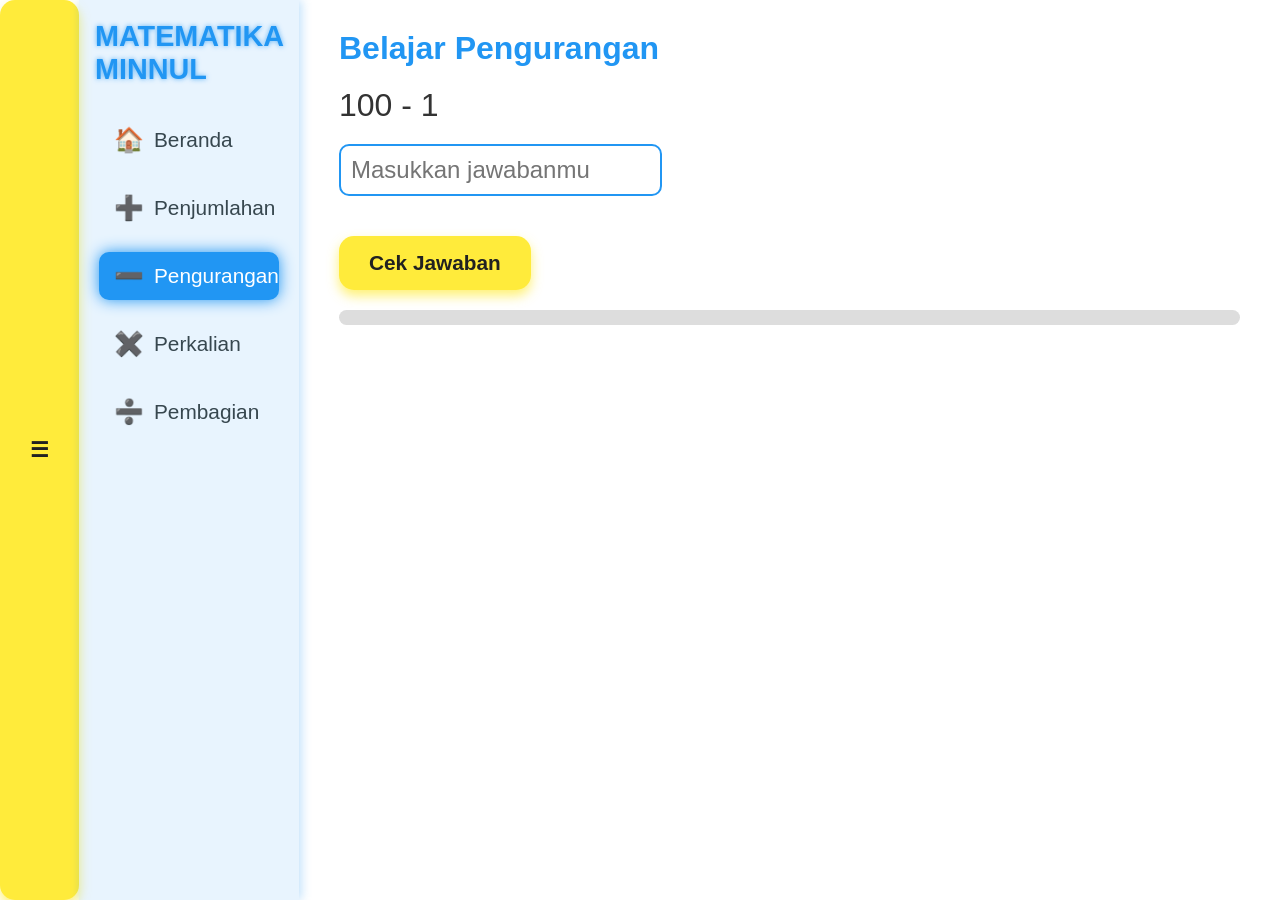
<file: pengurangan.html>
<!DOCTYPE html>
<html lang="id">
<head>
  <meta charset="UTF-8" />
  <meta name="viewport" content="width=device-width, initial-scale=1" />
  <title>Belajar Pengurangan - Math Kids</title>
  <link rel="stylesheet" href="style.css" />
</head>
<body data-page="pengurangan">

  <button id="sidebar-toggle" aria-label="Toggle sidebar">☰</button>

  <div class="sidebar">
    <h2>MATEMATIKA MINNUL</h2>
    <ul>
      <li><a href="index.html" data-icon="🏠">Beranda</a></li>
      <li><a href="penjumlahan.html" data-icon="➕">Penjumlahan</a></li>
      <li><a href="pengurangan.html" class="active" data-icon="➖">Pengurangan</a></li>
      <li><a href="perkalian.html" data-icon="✖️">Perkalian</a></li>
      <li><a href="pembagian.html" data-icon="➗">Pembagian</a></li>
    </ul>
  </div>

  <main class="main-content">
    <h1>Belajar Pengurangan</h1>
    <div id="main-content">
      <div id="question-container" class="fade-in-up">
        <p id="question-text" style="font-size: 2rem; margin-bottom: 20px; user-select:none;"></p>
        <input type="number" id="answer-input" placeholder="Masukkan jawabanmu" style="font-size: 1.5rem; padding: 10px; border-radius: 10px; border: 2px solid var(--color-blue);" />
        <p id="feedback" style="font-size: 1.3rem; margin-top: 10px; min-height: 30px; user-select:none;"></p>
        <button id="check-btn" onclick="checkAnswer()">Cek Jawaban</button>
        <button id="next-btn" onclick="nextQuestion()" style="display:none;">Selanjutnya</button>
      </div>
      <div class="progress-container">
        <div id="progress-bar" class="progress-bar"></div>
      </div>
      <p id="score" style="font-size: 1.2rem; user-select:none;"></p>
    </div>
  </main>

  <script src="script.js"></script>
  <script src="sidebar-toggle.js"></script>
  <div id="notification"></div>
</body>
</html>
</file>
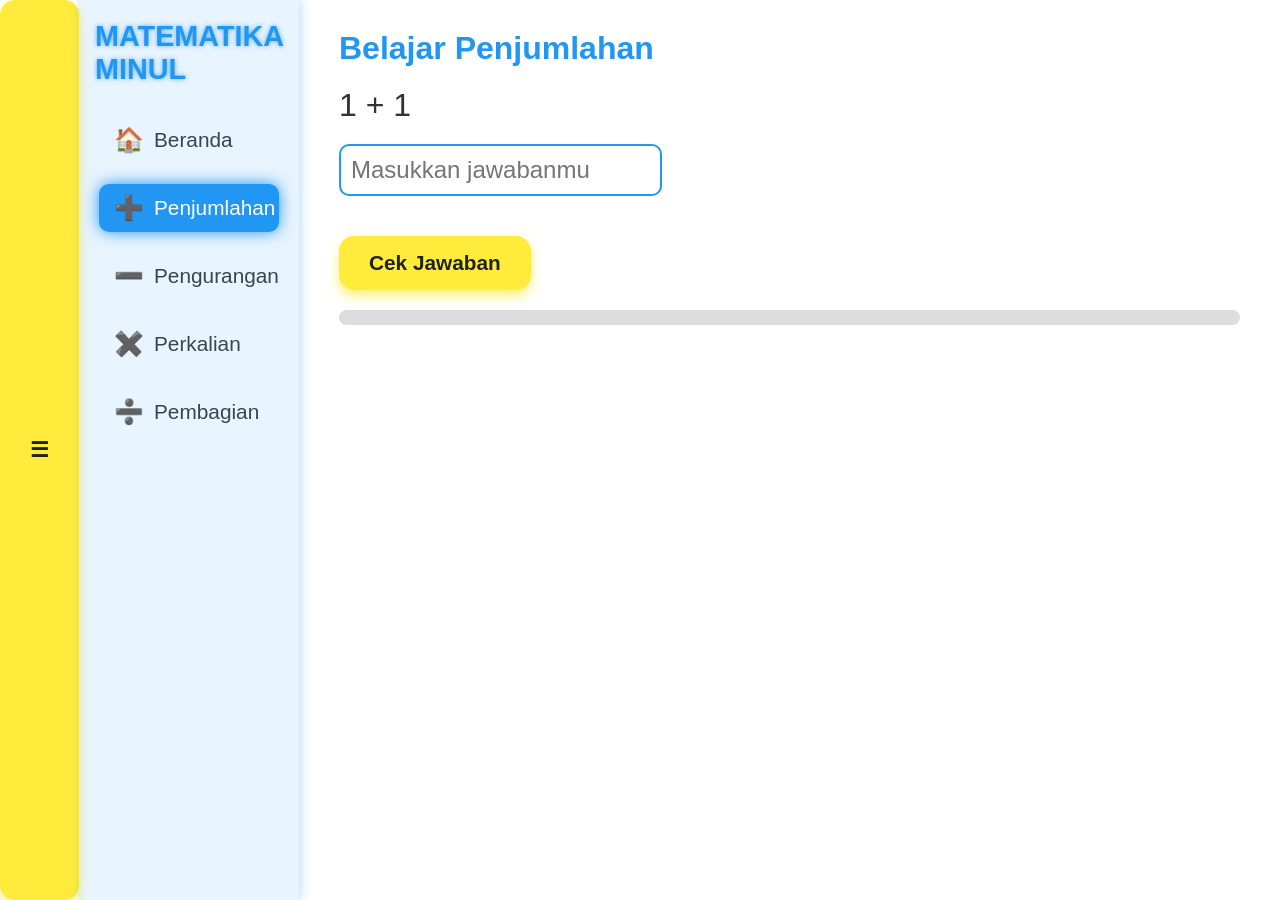
<file: penjumlahan.html>
<!DOCTYPE html>
<html lang="id">
<head>
  <meta charset="UTF-8" />
  <meta name="viewport" content="width=device-width, initial-scale=1" />
  <title>Belajar Penjumlahan - Math Kids</title>
  <link rel="stylesheet" href="style.css" />
</head>
<body data-page="penjumlahan">

  <button id="sidebar-toggle" aria-label="Toggle sidebar">☰</button>

  <div class="sidebar">
    <h2>MATEMATIKA MINUL</h2>
    <ul>
      <li><a href="index.html" data-icon="🏠">Beranda</a></li>
      <li><a href="penjumlahan.html" class="active" data-icon="➕">Penjumlahan</a></li>
      <li><a href="pengurangan.html" data-icon="➖">Pengurangan</a></li>
      <li><a href="perkalian.html" data-icon="✖️">Perkalian</a></li>
      <li><a href="pembagian.html" data-icon="➗">Pembagian</a></li>
    </ul>
  </div>

  <main class="main-content">
    <h1>Belajar Penjumlahan</h1>
    <div id="main-content">
      <div id="question-container" class="fade-in-up">
        <p id="question-text" style="font-size: 2rem; margin-bottom: 20px; user-select:none;"></p>
        <input type="number" id="answer-input" placeholder="Masukkan jawabanmu" style="font-size: 1.5rem; padding: 10px; border-radius: 10px; border: 2px solid var(--color-blue);" />
        <p id="feedback" style="font-size: 1.3rem; margin-top: 10px; min-height: 30px; user-select:none;"></p>
        <button id="check-btn" onclick="checkAnswer()">Cek Jawaban</button>
        <button id="next-btn" onclick="nextQuestion()" style="display:none;">Selanjutnya</button>
      </div>
      <div class="progress-container">
        <div id="progress-bar" class="progress-bar"></div>
      </div>
      <p id="score" style="font-size: 1.2rem; user-select:none;"></p>
    </div>
  </main>

  <script src="script.js"></script>
  <script src="sidebar-toggle.js"></script>
  <div id="notification"></div>
</body>
</html>
</file>
<file: style.css>
/* CSS Variables for vibrant RGB theme */
:root {
  --color-blue: rgb(33, 150, 243);
  --color-yellow: rgb(255, 235, 59);
  --color-green: rgb(76, 175, 80);
  --color-sidebar-bg: rgba(33, 150, 243, 0.1);
  --font-family: 'Comic Sans MS', cursive, sans-serif;
}

/* Reset and base styles */
* {
  box-sizing: border-box;
  margin: 0;
  padding: 0;
}

body {
  font-family: var(--font-family);
  background-color: #ffffff;
  color: #333;
  display: flex;
  min-height: 100vh;
  overflow-x: hidden;
}

/* Sidebar styles */
.sidebar {
  position: sticky;
  top: 0;
  height: 100vh;
  width: 220px;
  background-color: var(--color-sidebar-bg);
  padding: 20px;
  box-shadow: 2px 0 10px rgba(33, 150, 243, 0.3);
  display: flex;
  flex-direction: column;
  align-items: center;
  z-index: 1000;
}

.sidebar h2 {
  font-size: 1.8rem;
  color: var(--color-blue);
  margin-bottom: 30px;
  user-select: none;
  text-shadow: 0 0 5px rgba(33, 150, 243, 0.7);
}

.sidebar ul {
  list-style: none;
  width: 100%;
}

.sidebar ul li {
  margin-bottom: 20px;
}

.sidebar ul li a {
  display: flex;
  align-items: center;
  font-size: 1.3rem;
  color: rgb(55, 71, 79);
  text-decoration: none;
  padding: 10px 15px;
  border-radius: 10px;
  transition: all 0.3s ease;
  user-select: none;
}

.sidebar ul li a:hover {
  color: var(--color-blue);
  text-shadow: 0 0 8px var(--color-blue);
  transform: scale(1.1);
}

.sidebar ul li a.active {
  background-color: var(--color-blue);
  color: white;
  box-shadow: 0 0 15px var(--color-blue);
  animation: pulse 1.5s infinite;
}

/* Sidebar icon spacing */
.sidebar ul li a::before {
  content: attr(data-icon);
  margin-right: 10px;
  font-size: 1.5rem;
}

/* Pulse animation for active menu */
@keyframes pulse {
  0% {
    box-shadow: 0 0 5px var(--color-blue);
  }
  50% {
    box-shadow: 0 0 15px var(--color-blue);
  }
  100% {
    box-shadow: 0 0 5px var(--color-blue);
  }
}

/* Main content area */
.main-content {
  flex: 1;
  padding: 30px 40px;
  overflow-y: auto;
}

/* Headings */
h1, h2 {
  color: var(--color-blue);
  margin-bottom: 20px;
  user-select: none;
}

/* Buttons */
button {
  background-color: var(--color-yellow);
  border: none;
  border-radius: 15px;
  padding: 15px 30px;
  font-size: 1.3rem;
  font-weight: bold;
  color: rgb(33, 33, 33);
  cursor: pointer;
  box-shadow: 0 6px 12px rgba(255, 235, 59, 0.7);
  transition: transform 0.3s ease, box-shadow 0.3s ease;
  user-select: none;
}

button:hover {
  transform: scale(1.1);
  box-shadow: 0 8px 20px rgba(255, 235, 59, 0.9);
}

button:active {
  animation: bounce 0.3s;
}

/* Bounce animation for buttons */
@keyframes bounce {
  0%, 100% {
    transform: scale(1);
  }
  50% {
    transform: scale(0.9);
  }
}

/* Animations for fadeInUp */
@keyframes fadeInUp {
  0% {
    opacity: 0;
    transform: translateY(20px);
  }
  100% {
    opacity: 1;
    transform: translateY(0);
  }
}

.fade-in-up {
  animation: fadeInUp 0.6s ease forwards;
}

/* Progress bar container */
.progress-container {
  width: 100%;
  background-color: #ddd;
  border-radius: 10px;
  height: 15px;
  margin: 20px 0;
  overflow: hidden;
}

.progress-bar {
  height: 100%;
  background-color: var(--color-green);
  width: 0%;
  transition: width 0.5s ease;
  border-radius: 10px;
}

/* Animations for star and shake */
@keyframes star-burst {
  0% {
    transform: scale(0);
    opacity: 1;
  }
  100% {
    transform: scale(1.5);
    opacity: 0;
  }
}

.star {
  color: var(--color-yellow);
  font-size: 3rem;
  position: absolute;
  animation: star-burst 1s forwards;
  pointer-events: none;
}

@keyframes shake {
  0%, 100% { transform: translateX(0); }
  20%, 60% { transform: translateX(-10px); }
  40%, 80% { transform: translateX(10px); }
}

.shake {
  animation: shake 0.5s;
}

/* Responsive for tablet */
@media (max-width: 900px) {
  .sidebar {
    width: 180px;
    padding: 15px;
  }
  .sidebar h2 {
    font-size: 1.5rem;
    margin-bottom: 20px;
  }
  .sidebar ul li a {
    font-size: 1.1rem;
    padding: 8px 12px;
  }
  button {
    padding: 12px 25px;
    font-size: 1.1rem;
  }
  .main-content {
    padding: 20px 25px;
  }
}

/* Responsive for phones */
@media (max-width: 600px) {
  body {
    flex-direction: column;
  }
  .sidebar {
    position: fixed;
    top: 0;
    left: -220px;
    width: 220px;
    height: 100vh;
    background-color: var(--color-sidebar-bg);
    padding: 20px;
    box-shadow: 2px 0 10px rgba(33, 150, 243, 0.3);
    transition: left 0.3s ease;
    z-index: 10000;
  }
  .sidebar.open {
    left: 0;
  }
  .sidebar h2 {
    font-size: 1.5rem;
    margin-bottom: 20px;
  }
  .sidebar ul li a {
    font-size: 1.1rem;
    padding: 10px 15px;
  }
  .main-content {
    padding: 15px 20px;
    margin-top: 60px;
  }
  button {
    padding: 12px 20px;
    font-size: 1.1rem;
  }
  /* Sidebar toggle button */
  #sidebar-toggle {
    position: fixed;
    top: 15px;
    left: 15px;
    background-color: var(--color-blue);
    color: white;
    border: none;
    border-radius: 8px;
    padding: 10px 15px;
    font-size: 1.2rem;
    cursor: pointer;
    z-index: 11000;
    user-select: none;
  }
}

/* Notification popup */
#notification {
  position: fixed;
  bottom: 30px;
  left: 50%;
  transform: translateX(-50%);
  background-color: rgba(255, 235, 59, 0.9);
  color: rgb(33, 33, 33);
  padding: 15px 30px;
  border-radius: 25px;
  font-size: 1.2rem;
  box-shadow: 0 6px 15px rgba(255, 235, 59, 0.9);
  opacity: 0;
  pointer-events: none;
  transition: opacity 0.4s ease;
  user-select: none;
  z-index: 2000;
}

#notification.show {
  opacity: 1;
  pointer-events: auto;
  animation: bounce 0.5s;
}
</file>
